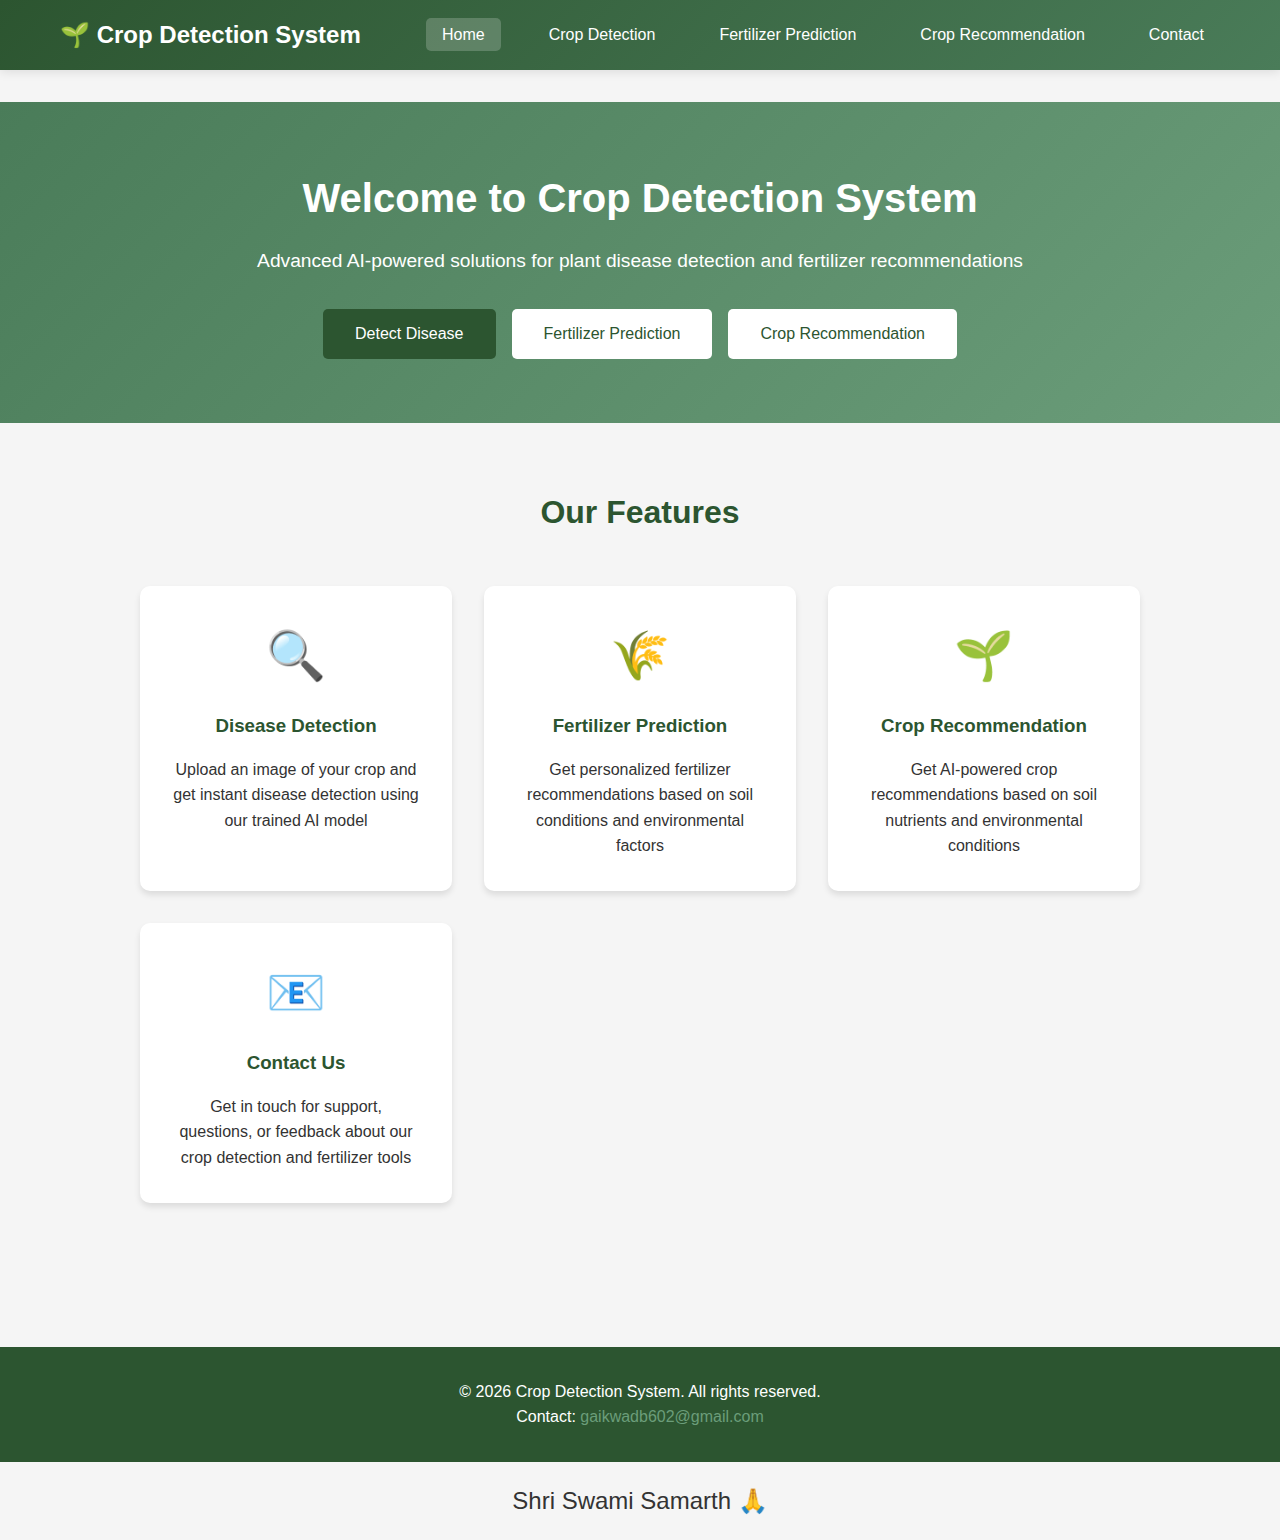
<file: templates/index.html>
<!DOCTYPE html>
<html lang="en">
<head>
    <meta charset="UTF-8">
    <meta name="viewport" content="width=device-width, initial-scale=1.0">
    <title>Crop Detection System - Home</title>
    <link rel="stylesheet" href="/static/css/style.css">
</head>
<body>
    <header>
        <nav class="navbar">
            <div class="container">
                <div class="logo">
                    <h1>🌱 Crop Detection System</h1>
                </div>
                <ul class="nav-menu">
                    <li><a href="/" class="active">Home</a></li>
                    <li><a href="/crop-detection">Crop Detection</a></li>
                    <li><a href="/fertilizer">Fertilizer Prediction</a></li>
                    <li><a href="/crop-recommendation">Crop Recommendation</a></li>
                    <li><a href="/contact">Contact</a></li>
                </ul>
            </div>
        </nav>
    </header>

    <main>
        <section class="hero">
            <div class="container">
                <h2>Welcome to Crop Detection System</h2>
                <p>Advanced AI-powered solutions for plant disease detection and fertilizer recommendations</p>
                <div class="hero-buttons">
                    <a href="/crop-detection" class="btn btn-primary">Detect Disease</a>
                    <a href="/fertilizer" class="btn btn-secondary">Fertilizer Prediction</a>
                    <a href="/crop-recommendation" class="btn btn-secondary">Crop Recommendation</a>
                </div>
            </div>
        </section>

        <section class="features">
            <div class="container">
                <h2>Our Features</h2>
                <div class="feature-grid">
                    <a href="/crop-detection" class="feature-card feature-card-link">
                        <div class="feature-icon">🔍</div>
                        <h3>Disease Detection</h3>
                        <p>Upload an image of your crop and get instant disease detection using our trained AI model</p>
                    </a>
                    <a href="/fertilizer" class="feature-card feature-card-link">
                        <div class="feature-icon">🌾</div>
                        <h3>Fertilizer Prediction</h3>
                        <p>Get personalized fertilizer recommendations based on soil conditions and environmental factors</p>
                    </a>
                    <a href="/crop-recommendation" class="feature-card feature-card-link">
                        <div class="feature-icon">🌱</div>
                        <h3>Crop Recommendation</h3>
                        <p>Get AI-powered crop recommendations based on soil nutrients and environmental conditions</p>
                    </a>
                    <a href="/contact" class="feature-card feature-card-link">
                        <div class="feature-icon">📧</div>
                        <h3>Contact Us</h3>
                        <p>Get in touch for support, questions, or feedback about our crop detection and fertilizer tools</p>
                    </a>
                </div>
            </div>
        </section>
    </main>

    <footer>
        <div class="container">
            <p>&copy; 2026 Crop Detection System. All rights reserved.</p>
            <p>Contact: <a href="mailto:gaikwadb602@gmail.com">gaikwadb602@gmail.com</a></p>
        </div>
    </footer>

    <div style="text-align: center; margin: 20px; font-size: 24px;">
        Shri Swami Samarth 🙏
    </div>

</body>
</html>
</file>
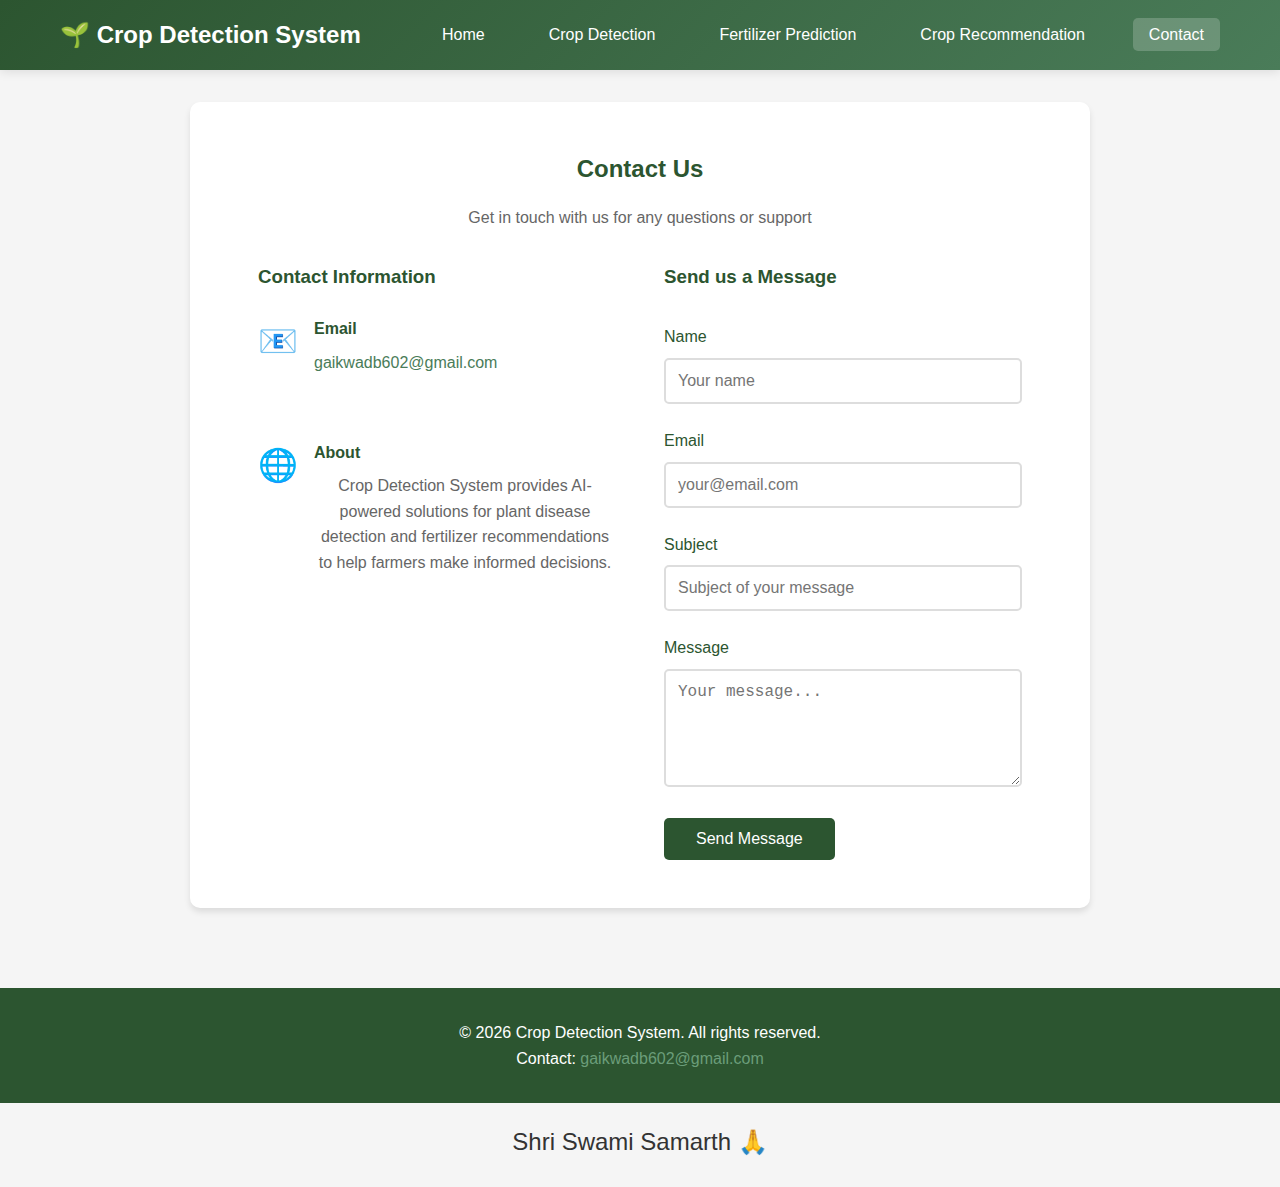
<file: templates/contact.html>
<!DOCTYPE html>
<html lang="en">
<head>
    <meta charset="UTF-8">
    <meta name="viewport" content="width=device-width, initial-scale=1.0">
    <title>Contact Us - Crop Detection System</title>
    <link rel="stylesheet" href="/static/css/style.css">
</head>
<body>
    <header>
        <nav class="navbar">
            <div class="container">
                <div class="logo">
                    <h1>🌱 Crop Detection System</h1>
                </div>
                <ul class="nav-menu">
                    <li><a href="/">Home</a></li>
                    <li><a href="/crop-detection">Crop Detection</a></li>
                    <li><a href="/fertilizer">Fertilizer Prediction</a></li>
                    <li><a href="/crop-recommendation">Crop Recommendation</a></li>
                    <li><a href="/contact" class="active">Contact</a></li>
                </ul>
            </div>
        </nav>
    </header>

    <main>
        <section class="contact-section">
            <div class="container">
                <h2>Contact Us</h2>
                <p>Get in touch with us for any questions or support</p>
                
                <div class="contact-container">
                    <div class="contact-info">
                        <h3>Contact Information</h3>
                        <div class="contact-item">
                            <div class="contact-icon">📧</div>
                            <div>
                                <h4>Email</h4>
                                <p><a href="mailto:gaikwadb602@gmail.com">gaikwadb602@gmail.com</a></p>
                            </div>
                        </div>
                        
                        <div class="contact-item">
                            <div class="contact-icon">🌐</div>
                            <div>
                                <h4>About</h4>
                                <p>Crop Detection System provides AI-powered solutions for plant disease detection and fertilizer recommendations to help farmers make informed decisions.</p>
                            </div>
                        </div>
                    </div>

                    <div class="contact-form-container">
                        <h3>Send us a Message</h3>
                        <div id="formMessage" class="form-message" style="display: none;"></div>
                        <form class="contact-form" id="contactForm">
                            <div class="form-group">
                                <label for="name">Name</label>
                                <input type="text" id="name" name="name" required placeholder="Your name">
                            </div>
                            
                            <div class="form-group">
                                <label for="email">Email</label>
                                <input type="email" id="email" name="email" required placeholder="your@email.com">
                            </div>
                            
                            <div class="form-group">
                                <label for="subject">Subject</label>
                                <input type="text" id="subject" name="subject" required placeholder="Subject of your message">
                            </div>
                            
                            <div class="form-group">
                                <label for="message">Message</label>
                                <textarea id="message" name="message" rows="5" required placeholder="Your message..."></textarea>
                            </div>
                            
                            <button type="submit" class="btn btn-primary" id="submitBtn">Send Message</button>
                        </form>
                    </div>
                </div>
            </div>
        </section>
    </main>

    <footer>
        <div class="container">
            <p>&copy; 2026 Crop Detection System. All rights reserved.</p>
            <p>Contact: <a href="mailto:gaikwadb602@gmail.com">gaikwadb602@gmail.com</a></p>
        </div>
    </footer>

    <script>
        const form = document.getElementById('contactForm');
        const submitBtn = document.getElementById('submitBtn');
        const formMessage = document.getElementById('formMessage');

        function showMessage(text, isError = false) {
            formMessage.textContent = text;
            formMessage.style.display = 'block';
            formMessage.className = 'form-message ' + (isError ? 'form-message-error' : 'form-message-success');
            formMessage.scrollIntoView({ behavior: 'smooth', block: 'nearest' });
        }

        function hideMessage() {
            formMessage.style.display = 'none';
        }

        form.addEventListener('submit', async (e) => {
            e.preventDefault();
            hideMessage();
            
            const formData = new FormData(form);
            const data = {
                name: formData.get('name'),
                email: formData.get('email'),
                subject: formData.get('subject'),
                message: formData.get('message')
            };

            submitBtn.disabled = true;
            submitBtn.textContent = 'Sending...';

            try {
                const response = await fetch('/api/contact', {
                    method: 'POST',
                    headers: {
                        'Content-Type': 'application/x-www-form-urlencoded',
                        'Accept': 'application/json'
                    },
                    body: new URLSearchParams(data)
                });

                const result = await response.json();

                if (result.success) {
                    showMessage(result.message);
                    form.reset();
                } else {
                    showMessage(result.message || 'Something went wrong. Please try again.', true);
                }
            } catch (err) {
                showMessage('Network error. Please check your connection and try again.', true);
            } finally {
                submitBtn.disabled = false;
                submitBtn.textContent = 'Send Message';
            }
        });
    </script>

    <div style="text-align: center; margin: 20px; font-size: 24px;">
        Shri Swami Samarth 🙏
    </div>

</body>
</html>
</file>
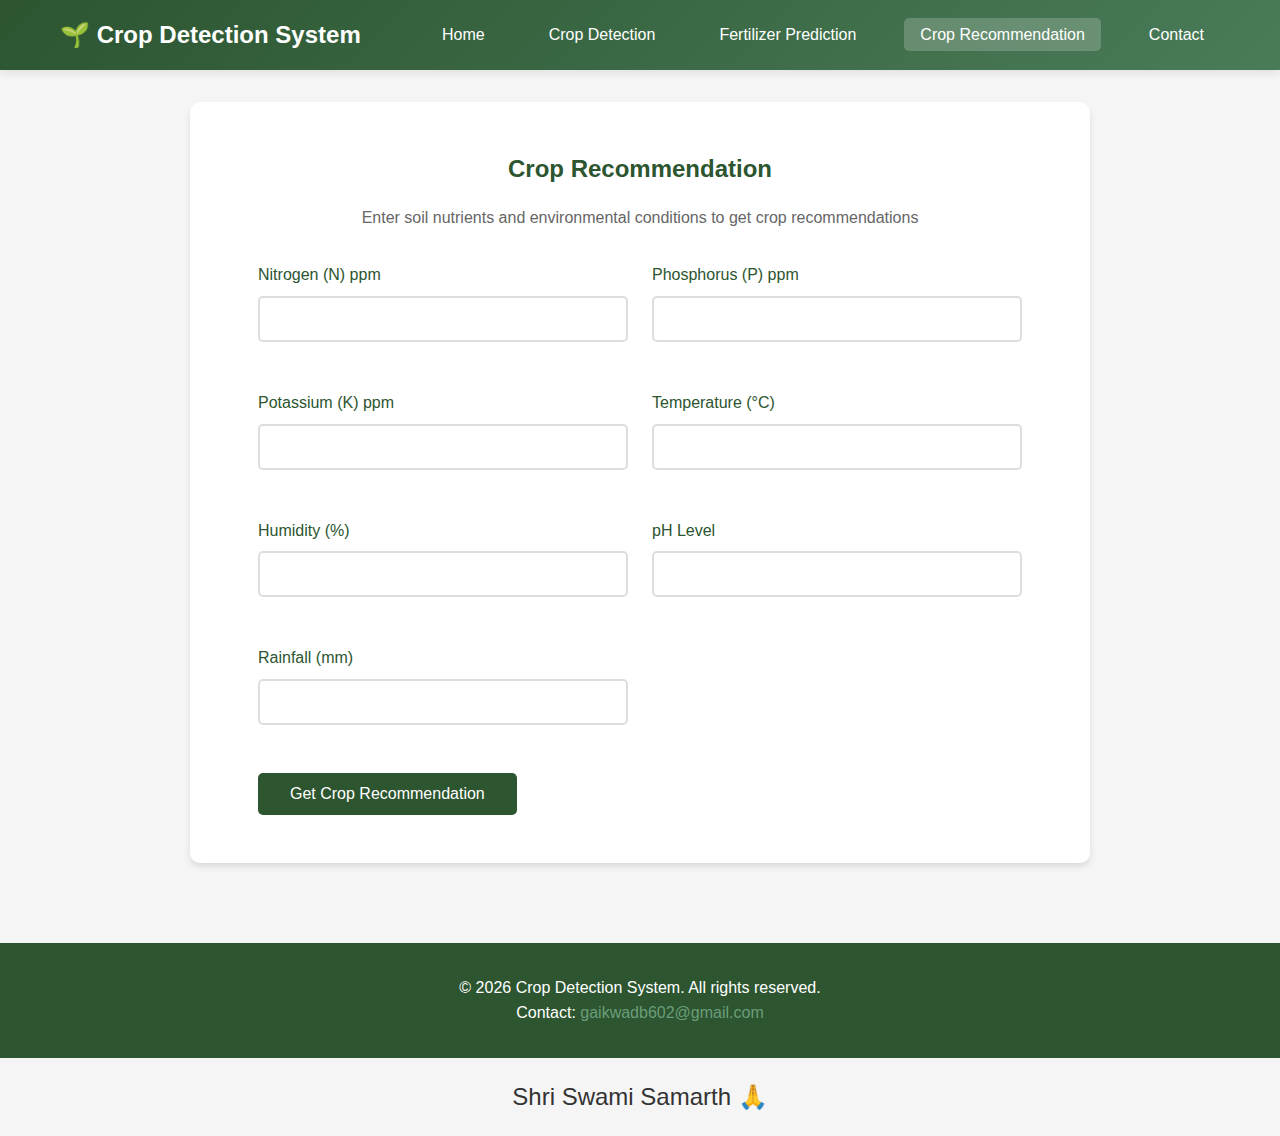
<file: templates/crop_recommendation.html>
<!DOCTYPE html>
<html lang="en">
<head>
    <meta charset="UTF-8">
    <meta name="viewport" content="width=device-width, initial-scale=1.0">
    <title>Crop Recommendation - AI Crop Recommendation</title>
    <link rel="stylesheet" href="/static/css/style.css">
</head>
<body>
    <header>
        <nav class="navbar">
            <div class="container">
                <div class="logo">
                    <h1>🌱 Crop Detection System</h1>
                </div>
                <ul class="nav-menu">
                    <li><a href="/">Home</a></li>
                    <li><a href="/crop-detection">Crop Detection</a></li>
                    <li><a href="/fertilizer">Fertilizer Prediction</a></li>
                    <li><a href="/crop-recommendation" class="active">Crop Recommendation</a></li>
                    <li><a href="/contact">Contact</a></li>
                </ul>
            </div>
        </nav>
    </header>

    <main>
        <section class="fertilizer-section">
            <div class="container">
                <h2>Crop Recommendation</h2>
                <p>Enter soil nutrients and environmental conditions to get crop recommendations</p>

                <form id="cropForm" class="fertilizer-form">
                    <div class="form-grid">
                        <div class="form-group">
                            <label for="nitrogen">Nitrogen (N) ppm</label>
                            <input type="number" id="nitrogen" name="nitrogen" step="0.1" required>
                        </div>

                        <div class="form-group">
                            <label for="phosphorus">Phosphorus (P) ppm</label>
                            <input type="number" id="phosphorus" name="phosphorus" step="0.1" required>
                        </div>

                        <div class="form-group">
                            <label for="potassium">Potassium (K) ppm</label>
                            <input type="number" id="potassium" name="potassium" step="0.1" required>
                        </div>

                        <div class="form-group">
                            <label for="temperature">Temperature (°C)</label>
                            <input type="number" id="temperature" name="temperature" step="0.1" required>
                        </div>

                        <div class="form-group">
                            <label for="humidity">Humidity (%)</label>
                            <input type="number" id="humidity" name="humidity" step="0.1" min="0" max="100" required>
                        </div>

                        <div class="form-group">
                            <label for="ph">pH Level</label>
                            <input type="number" id="ph" name="ph" step="0.1" min="0" max="14" required>
                        </div>

                        <div class="form-group">
                            <label for="rainfall">Rainfall (mm)</label>
                            <input type="number" id="rainfall" name="rainfall" step="0.1" required>
                        </div>
                    </div>

                    <button type="submit" class="btn btn-primary">Get Crop Recommendation</button>
                </form>

                <div id="cropResult" class="result-container" style="display: none;">
                    <h3>Crop Recommendation</h3>
                    <div id="cropResultContent"></div>
                </div>

                <div id="cropLoading" class="loading" style="display: none;">
                    <div class="spinner"></div>
                    <p>Processing...</p>
                </div>
            </div>
        </section>
    </main>

    <footer>
        <div class="container">
            <p>&copy; 2026 Crop Detection System. All rights reserved.</p>
            <p>Contact: <a href="mailto:gaikwadb602@gmail.com">gaikwadb602@gmail.com</a></p>
        </div>
    </footer>

    <script>
        const form = document.getElementById('cropForm');
        const result = document.getElementById('cropResult');
        const loading = document.getElementById('cropLoading');

        form.addEventListener('submit', async (e) => {
            e.preventDefault();

            const formData = new FormData(form);
            const data = {
                nitrogen: parseFloat(formData.get('nitrogen')),
                phosphorus: parseFloat(formData.get('phosphorus')),
                potassium: parseFloat(formData.get('potassium')),
                temperature: parseFloat(formData.get('temperature')),
                humidity: parseFloat(formData.get('humidity')),
                ph: parseFloat(formData.get('ph')),
                rainfall: parseFloat(formData.get('rainfall'))
            };

            loading.style.display = 'block';
            result.style.display = 'none';

            try {
                const response = await fetch('/api/crop-predict', {
                    method: 'POST',
                    headers: {
                        'Content-Type': 'application/x-www-form-urlencoded',
                    },
                    body: new URLSearchParams(data)
                });

                const responseData = await response.json();
                displayCropResult(responseData);
            } catch (error) {
                alert('Error: ' + error.message);
            } finally {
                loading.style.display = 'none';
            }
        });

        function displayCropResult(data) {
            const resultContent = document.getElementById('cropResultContent');
            const input = data.input_data || data;

            if (data.error || !data.success) {
                resultContent.innerHTML = `
                    <div class="result-card error">
                        <p><strong>Error:</strong> ${data.message || 'Something went wrong. Please try again.'}</p>
                    </div>
                `;
            } else {
                const rec = data.recommendation || '';
                const recHtml = rec.replace(/\n/g, '<br>').replace(/\*\*/g, '');
                resultContent.innerHTML = `
                    <div class="result-card">
                        <h4>Crop Recommendation (ML Model)</h4>
                        <div class="fertilizer-recommendation">${recHtml || 'No recommendation available.'}</div>
                        <div class="input-summary">
                            <h5>Input Summary:</h5>
                            <ul>
                                <li>Nitrogen: ${input.nitrogen} ppm</li>
                                <li>Phosphorus: ${input.phosphorus} ppm</li>
                                <li>Potassium: ${input.potassium} ppm</li>
                                <li>Temperature: ${input.temperature}°C</li>
                                <li>Humidity: ${input.humidity}%</li>
                                <li>pH: ${input.ph}</li>
                                <li>Rainfall: ${input.rainfall} mm</li>
                            </ul>
                        </div>
                    </div>
                `;
            }

            result.style.display = 'block';
        }
    </script>

    <div style="text-align: center; margin: 20px; font-size: 24px;">
        Shri Swami Samarth 🙏
    </div>

</body>
</html>
</file>
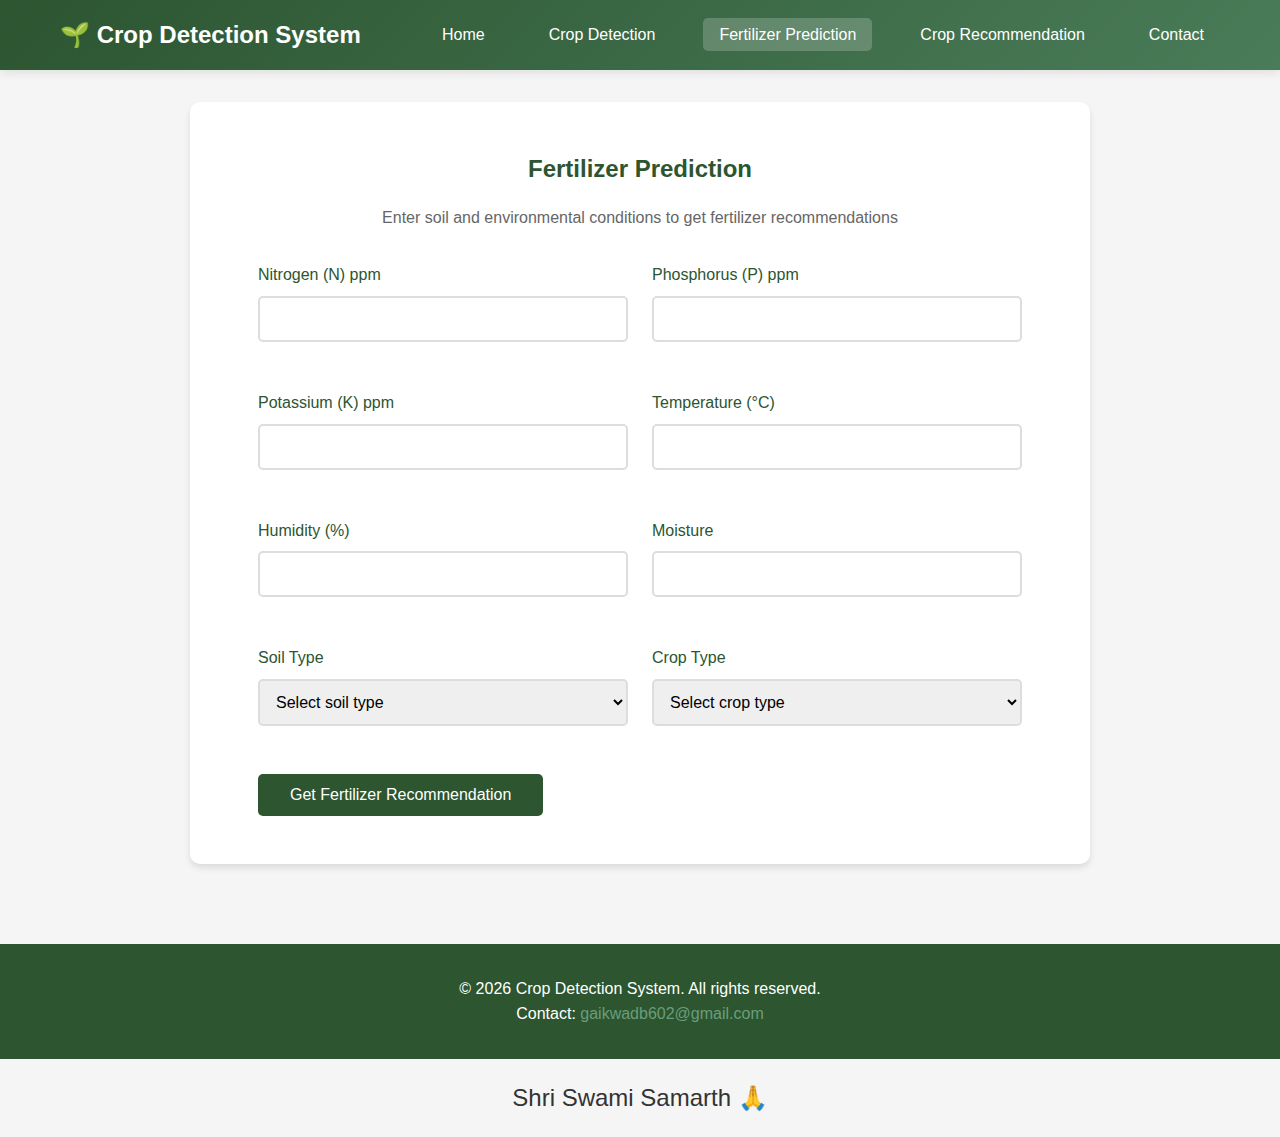
<file: templates/fertilizer.html>
<!DOCTYPE html>
<html lang="en">
<head>
    <meta charset="UTF-8">
    <meta name="viewport" content="width=device-width, initial-scale=1.0">
    <title>Fertilizer Prediction - AI Fertilizer Recommendation</title>
    <link rel="stylesheet" href="/static/css/style.css">
</head>
<body>
    <header>
        <nav class="navbar">
            <div class="container">
                <div class="logo">
                    <h1>🌱 Crop Detection System</h1>
                </div>
                <ul class="nav-menu">
                    <li><a href="/">Home</a></li>
                    <li><a href="/crop-detection">Crop Detection</a></li>
                    <li><a href="/fertilizer" class="active">Fertilizer Prediction</a></li>
                    <li><a href="/crop-recommendation">Crop Recommendation</a></li>
                    <li><a href="/contact">Contact</a></li>
                </ul>
            </div>
        </nav>
    </header>

    <main>
        <section class="fertilizer-section">
            <div class="container">
                <h2>Fertilizer Prediction</h2>
                <p>Enter soil and environmental conditions to get fertilizer recommendations</p>
                
                <form id="fertilizerForm" class="fertilizer-form">
                    <div class="form-grid">
                        <div class="form-group">
                            <label for="nitrogen">Nitrogen (N) ppm</label>
                            <input type="number" id="nitrogen" name="nitrogen" step="0.1" required>
                        </div>
                        
                        <div class="form-group">
                            <label for="phosphorus">Phosphorus (P) ppm</label>
                            <input type="number" id="phosphorus" name="phosphorus" step="0.1" required>
                        </div>
                        
                        <div class="form-group">
                            <label for="potassium">Potassium (K) ppm</label>
                            <input type="number" id="potassium" name="potassium" step="0.1" required>
                        </div>
                        
                        <div class="form-group">
                            <label for="temperature">Temperature (°C)</label>
                            <input type="number" id="temperature" name="temperature" step="0.1" required>
                        </div>
                        
                        <div class="form-group">
                            <label for="humidity">Humidity (%)</label>
                            <input type="number" id="humidity" name="humidity" step="0.1" min="0" max="100" required>
                        </div>
                        
                        <div class="form-group">
                            <label for="moisture">Moisture</label>
                            <input type="number" id="moisture" name="moisture" step="0.1" min="0" max="100" required>
                        </div>
                        
                        <div class="form-group">
                            <label for="soil_type">Soil Type</label>
                            <select id="soil_type" name="soil_type" required>
                                <option value="">Select soil type</option>
                                <option value="Black">Black</option>
                                <option value="Clayey">Clayey</option>
                                <option value="Loamy">Loamy</option>
                                <option value="Red">Red</option>
                                <option value="Sandy">Sandy</option>
                            </select>
                        </div>
                        
                        <div class="form-group">
                            <label for="crop_type">Crop Type</label>
                            <select id="crop_type" name="crop_type" required>
                                <option value="">Select crop type</option>
                                <option value="Barley">Barley</option>
                                <option value="Cotton">Cotton</option>
                                <option value="Ground Nuts">Ground Nuts</option>
                                <option value="Maize">Maize</option>
                                <option value="Millets">Millets</option>
                                <option value="Oil seeds">Oil seeds</option>
                                <option value="Paddy">Paddy</option>
                                <option value="Pulses">Pulses</option>
                                <option value="Sugarcane">Sugarcane</option>
                                <option value="Tobacco">Tobacco</option>
                                <option value="Wheat">Wheat</option>
                            </select>
                        </div>
                    </div>

                    <button type="submit" class="btn btn-primary">Get Fertilizer Recommendation</button>
                </form>

                <div id="fertilizerResult" class="result-container" style="display: none;">
                    <h3>Fertilizer Recommendation</h3>
                    <div id="fertilizerResultContent"></div>
                </div>

                <div id="fertilizerLoading" class="loading" style="display: none;">
                    <div class="spinner"></div>
                    <p>Processing...</p>
                </div>
            </div>
        </section>
    </main>

    <footer>
        <div class="container">
            <p>&copy; 2026 Crop Detection System. All rights reserved.</p>
            <p>Contact: <a href="mailto:gaikwadb602@gmail.com">gaikwadb602@gmail.com</a></p>
        </div>
    </footer>

    <script>
        const form = document.getElementById('fertilizerForm');
        const result = document.getElementById('fertilizerResult');
        const loading = document.getElementById('fertilizerLoading');

        form.addEventListener('submit', async (e) => {
            e.preventDefault();
            
            const formData = new FormData(form);
            const data = {
                nitrogen: parseFloat(formData.get('nitrogen')),
                phosphorus: parseFloat(formData.get('phosphorus')),
                potassium: parseFloat(formData.get('potassium')),
                temperature: parseFloat(formData.get('temperature')),
                humidity: parseFloat(formData.get('humidity')),
                moisture: parseFloat(formData.get('moisture')),
                soil_type: formData.get('soil_type'),
                crop_type: formData.get('crop_type')
            };

            loading.style.display = 'block';
            result.style.display = 'none';

            try {
                const response = await fetch('/api/fertilizer-predict', {
                    method: 'POST',
                    headers: {
                        'Content-Type': 'application/x-www-form-urlencoded',
                    },
                    body: new URLSearchParams(data)
                });

                const responseData = await response.json();
                displayFertilizerResult(responseData);
            } catch (error) {
                alert('Error: ' + error.message);
            } finally {
                loading.style.display = 'none';
            }
        });

        function displayFertilizerResult(data) {
            const resultContent = document.getElementById('fertilizerResultContent');
            const input = data.input_data || data;
            
            if (data.error || !data.success) {
                resultContent.innerHTML = `
                    <div class="result-card error">
                        <p><strong>Error:</strong> ${data.message || 'Something went wrong. Please try again.'}</p>
                    </div>
                `;
            } else {
                const rec = data.recommendation || '';
                const recHtml = rec.replace(/\n/g, '<br>').replace(/\*\*/g, '');
                resultContent.innerHTML = `
                    <div class="result-card">
                        <h4>Fertilizer Recommendation (ML Model)</h4>
                        <div class="fertilizer-recommendation">${recHtml || 'No recommendation available.'}</div>
                        <div class="input-summary">
                            <h5>Input Summary:</h5>
                            <ul>
                                <li>Nitrogen: ${input.nitrogen} ppm</li>
                                <li>Phosphorus: ${input.phosphorus} ppm</li>
                                <li>Potassium: ${input.potassium} ppm</li>
                                <li>Temperature: ${input.temperature}°C</li>
                                <li>Humidity: ${input.humidity}%</li>
                                <li>Moisture: ${input.moisture}</li>
                                <li>Soil Type: ${input.soil_type}</li>
                                <li>Crop Type: ${input.crop_type}</li>
                            </ul>
                        </div>
                    </div>
                `;
            }
            
            result.style.display = 'block';
        }
    </script>

    <div style="text-align: center; margin: 20px; font-size: 24px;">
        Shri Swami Samarth 🙏
    </div>

</body>
</html>
</file>
<file: static/css/style.css>
* {
    margin: 0;
    padding: 0;
    box-sizing: border-box;
}

body {
    font-family: 'Segoe UI', Tahoma, Geneva, Verdana, sans-serif;
    line-height: 1.6;
    color: #333;
    background-color: #f5f5f5;
}

.container {
    max-width: 1200px;
    margin: 0 auto;
    padding: 0 20px;
}

/* Header & Navigation */
header {
    background: linear-gradient(135deg, #2c5530 0%, #4a7c59 100%);
    color: white;
    padding: 1rem 0;
    box-shadow: 0 2px 10px rgba(0,0,0,0.1);
}

.navbar {
    padding: 0;
}

.navbar .container {
    display: flex;
    justify-content: space-between;
    align-items: center;
}

.logo h1 {
    font-size: 1.5rem;
    font-weight: 600;
}

.nav-menu {
    display: flex;
    list-style: none;
    gap: 2rem;
}

.nav-menu a {
    color: white;
    text-decoration: none;
    font-weight: 500;
    transition: opacity 0.3s;
    padding: 0.5rem 1rem;
    border-radius: 5px;
}

.nav-menu a:hover,
.nav-menu a.active {
    background-color: rgba(255,255,255,0.2);
}

/* Main Content */
main {
    min-height: calc(100vh - 200px);
    padding: 2rem 0;
}

/* Hero Section */
.hero {
    background: linear-gradient(135deg, #4a7c59 0%, #6b9d7a 100%);
    color: white;
    padding: 4rem 0;
    text-align: center;
}

.hero h2 {
    font-size: 2.5rem;
    margin-bottom: 1rem;
}

.hero p {
    font-size: 1.2rem;
    margin-bottom: 2rem;
}

.hero-buttons {
    display: flex;
    gap: 1rem;
    justify-content: center;
    flex-wrap: wrap;
}

/* Buttons */
.btn {
    padding: 0.75rem 2rem;
    border: none;
    border-radius: 5px;
    font-size: 1rem;
    cursor: pointer;
    text-decoration: none;
    display: inline-block;
    transition: all 0.3s;
    font-weight: 500;
}

.btn-primary {
    background-color: #2c5530;
    color: white;
}

.btn-primary:hover {
    background-color: #1e3a21;
    transform: translateY(-2px);
}

.btn-secondary {
    background-color: white;
    color: #2c5530;
}

.btn-secondary:hover {
    background-color: #f0f0f0;
    transform: translateY(-2px);
}

/* Features Section */
.features {
    padding: 4rem 0;
}

.features h2 {
    text-align: center;
    font-size: 2rem;
    margin-bottom: 3rem;
    color: #2c5530;
}

.feature-grid {
    display: grid;
    grid-template-columns: repeat(auto-fit, minmax(300px, 1fr));
    gap: 2rem;
    max-width: 1000px;
    margin: 0 auto;
}

.feature-card {
    background: white;
    padding: 2rem;
    border-radius: 10px;
    box-shadow: 0 4px 6px rgba(0,0,0,0.1);
    text-align: center;
    transition: transform 0.3s;
}

.feature-card:hover {
    transform: translateY(-5px);
}

.feature-card-link {
    text-decoration: none;
    color: inherit;
    display: block;
}

.feature-card-link:hover {
    box-shadow: 0 8px 16px rgba(0,0,0,0.15);
}

.feature-icon {
    font-size: 3rem;
    margin-bottom: 1rem;
}

.feature-card h3 {
    color: #2c5530;
    margin-bottom: 1rem;
}

/* Detection Section */
.detection-section,
.fertilizer-section,
.contact-section {
    max-width: 900px;
    margin: 0 auto;
    background: white;
    padding: 3rem;
    border-radius: 10px;
    box-shadow: 0 4px 6px rgba(0,0,0,0.1);
}

.detection-section h2,
.fertilizer-section h2,
.contact-section h2 {
    color: #2c5530;
    margin-bottom: 1rem;
    text-align: center;
}

.detection-section p,
.fertilizer-section p,
.contact-section p {
    text-align: center;
    margin-bottom: 2rem;
    color: #666;
}

/* Upload Box */
.upload-container {
    margin: 2rem 0;
}

.upload-box {
    border: 3px dashed #4a7c59;
    border-radius: 10px;
    padding: 3rem;
    text-align: center;
    cursor: pointer;
    transition: all 0.3s;
    background-color: #f9f9f9;
}

.upload-box:hover,
.upload-box.drag-over {
    background-color: #e8f5e9;
    border-color: #2c5530;
}

.upload-icon {
    font-size: 3rem;
    margin-bottom: 1rem;
}

.upload-hint {
    color: #666;
    font-size: 0.9rem;
}

.image-preview {
    position: relative;
    margin: 2rem 0;
    text-align: center;
}

.image-preview img {
    max-width: 100%;
    max-height: 400px;
    border-radius: 10px;
    box-shadow: 0 4px 6px rgba(0,0,0,0.1);
}

.btn-remove {
    position: absolute;
    top: 10px;
    right: 10px;
    background: #ff4444;
    color: white;
    border: none;
    border-radius: 50%;
    width: 30px;
    height: 30px;
    cursor: pointer;
    font-size: 1.2rem;
}

/* Forms */
.fertilizer-form,
.contact-form {
    margin-top: 2rem;
}

.form-grid {
    display: grid;
    grid-template-columns: repeat(auto-fit, minmax(250px, 1fr));
    gap: 1.5rem;
    margin-bottom: 1.5rem;
    max-width: 800px;
    margin-left: auto;
    margin-right: auto;
}

.form-group {
    margin-bottom: 1.5rem;
}

.form-group label {
    display: block;
    margin-bottom: 0.5rem;
    color: #2c5530;
    font-weight: 500;
}

.form-group input,
.form-group textarea,
.form-group select {
    width: 100%;
    padding: 0.75rem;
    border: 2px solid #ddd;
    border-radius: 5px;
    font-size: 1rem;
    transition: border-color 0.3s;
}

.form-group input:focus,
.form-group textarea:focus,
.form-group select:focus {
    outline: none;
    border-color: #4a7c59;
}

.form-group textarea {
    resize: vertical;
}

.form-message {
    padding: 1rem;
    border-radius: 5px;
    margin-bottom: 1.5rem;
}

.form-message-success {
    background-color: #d4edda;
    color: #155724;
    border: 1px solid #c3e6cb;
}

.form-message-error {
    background-color: #f8d7da;
    color: #721c24;
    border: 1px solid #f5c6cb;
}

/* Results */
.result-container {
    margin-top: 2rem;
    padding: 2rem;
    background-color: #f9f9f9;
    border-radius: 10px;
    border-left: 4px solid #4a7c59;
}

.result-container h3 {
    color: #2c5530;
    margin-bottom: 1rem;
}

.result-card {
    background: white;
    padding: 1.5rem;
    border-radius: 5px;
    margin-top: 1rem;
}

.result-card.error {
    border-left: 4px solid #ff4444;
}

.disease-name,
.fertilizer-name,
.fertilizer-recommendation {
    font-size: 1rem;
    color: #333;
    line-height: 1.6;
}

.fertilizer-recommendation {
    margin: 1rem 0;
}

.confidence {
    color: #666;
    font-size: 1.1rem;
}

.input-summary {
    margin-top: 1.5rem;
    padding-top: 1.5rem;
    border-top: 1px solid #ddd;
}

.input-summary h5 {
    color: #2c5530;
    margin-bottom: 0.5rem;
}

.input-summary ul {
    list-style: none;
    padding-left: 0;
}

.input-summary li {
    padding: 0.5rem 0;
    color: #666;
}

/* Loading */
.loading {
    text-align: center;
    padding: 2rem;
}

.spinner {
    border: 4px solid #f3f3f3;
    border-top: 4px solid #4a7c59;
    border-radius: 50%;
    width: 50px;
    height: 50px;
    animation: spin 1s linear infinite;
    margin: 0 auto 1rem;
}

@keyframes spin {
    0% { transform: rotate(0deg); }
    100% { transform: rotate(360deg); }
}

/* Contact Section */
.contact-container {
    display: grid;
    grid-template-columns: repeat(auto-fit, minmax(300px, 1fr));
    gap: 3rem;
    margin-top: 2rem;
}

.contact-info h3,
.contact-form-container h3 {
    color: #2c5530;
    margin-bottom: 1.5rem;
}

.contact-item {
    display: flex;
    gap: 1rem;
    margin-bottom: 2rem;
}

.contact-icon {
    font-size: 2rem;
}

.contact-item h4 {
    color: #2c5530;
    margin-bottom: 0.5rem;
}

.contact-item a {
    color: #4a7c59;
    text-decoration: none;
}

.contact-item a:hover {
    text-decoration: underline;
}

/* Footer */
footer {
    background-color: #2c5530;
    color: white;
    text-align: center;
    padding: 2rem 0;
    margin-top: 3rem;
}

footer a {
    color: #6b9d7a;
    text-decoration: none;
}

footer a:hover {
    text-decoration: underline;
}

/* Responsive */
@media (max-width: 768px) {
    .nav-menu {
        flex-direction: column;
        gap: 0.5rem;
        text-align: center;
    }
    
    .hero h2 {
        font-size: 2rem;
    }
    
    .detection-section,
    .fertilizer-section,
    .contact-section {
        padding: 1.5rem;
    }
    
    .form-grid {
        grid-template-columns: 1fr;
        max-width: 100%;
    }
    
    .contact-container {
        grid-template-columns: 1fr;
    }
    
    .hero-buttons {
        flex-direction: column;
        align-items: center;
    }
}

/* History Section */
.history-section {
    margin-top: 3rem;
    padding: 2rem;
    background: white;
    border-radius: 10px;
    box-shadow: 0 4px 6px rgba(0,0,0,0.1);
}

.history-section h3 {
    color: #2c5530;
    margin-bottom: 1.5rem;
    font-size: 1.5rem;
}

.history-item {
    display: flex;
    gap: 1rem;
    padding: 1rem;
    border: 1px solid #e0e0e0;
    border-radius: 8px;
    margin-bottom: 1rem;
    background: #fafafa;
    transition: all 0.3s ease;
}

.history-item:hover {
    box-shadow: 0 2px 8px rgba(0,0,0,0.1);
    transform: translateY(-2px);
}

.history-image {
    flex-shrink: 0;
}

.history-image img {
    width: 80px;
    height: 80px;
    object-fit: cover;
    border-radius: 6px;
    cursor: pointer;
    transition: transform 0.3s ease;
}

.history-image img:hover {
    transform: scale(1.05);
}

.history-details {
    flex: 1;
}

.history-header {
    display: flex;
    justify-content: space-between;
    align-items: flex-start;
    margin-bottom: 0.5rem;
}

.history-header h5 {
    color: #2c5530;
    font-size: 1.1rem;
    margin: 0;
}

.history-confidence {
    background: #4a7c59;
    color: white;
    padding: 0.25rem 0.5rem;
    border-radius: 4px;
    font-size: 0.9rem;
    font-weight: 500;
}

.history-date {
    color: #666;
    font-size: 0.9rem;
    margin-bottom: 0.25rem;
}

.history-filename {
    color: #888;
    font-size: 0.8rem;
    font-family: monospace;
}

/* Enhanced Result Display */
.result-card {
    background: white;
    border-radius: 10px;
    padding: 2rem;
    box-shadow: 0 4px 6px rgba(0,0,0,0.1);
}

.result-header {
    display: flex;
    justify-content: space-between;
    align-items: center;
    margin-bottom: 1.5rem;
    padding-bottom: 1rem;
    border-bottom: 2px solid #f0f0f0;
}

.result-header h4 {
    color: #2c5530;
    font-size: 1.4rem;
}

.confidence-badge {
    background: linear-gradient(135deg, #4a7c59 0%, #2c5530 100%);
    color: white;
    padding: 0.5rem 1rem;
    border-radius: 20px;
    font-weight: 600;
    font-size: 0.9rem;
}

.disease-info {
    margin-bottom: 2rem;
}

.disease-info h5 {
    color: #d32f2f;
    margin-bottom: 1rem;
    font-size: 1.2rem;
}

.disease-info p {
    margin-bottom: 1rem;
    line-height: 1.6;
}

.disease-info .description {
    color: #555;
}

.disease-info .symptoms {
    color: #f57c00;
}

.disease-info .treatment {
    color: #2e7d32;
    font-weight: 500;
}

.prediction-details h6 {
    color: #2c5530;
    margin-bottom: 1rem;
    font-size: 1.1rem;
}

.predictions-list {
    display: flex;
    flex-direction: column;
    gap: 0.5rem;
}

.prediction-item {
    display: flex;
    justify-content: space-between;
    align-items: center;
    padding: 0.75rem;
    background: #f8f9fa;
    border-radius: 6px;
    border-left: 4px solid #e0e0e0;
    transition: all 0.3s ease;
}

.prediction-item.active {
    background: #e8f5e8;
    border-left-color: #4a7c59;
    font-weight: 500;
}

.prediction-item .class-name {
    color: #333;
    flex: 1;
}

.prediction-item .class-confidence {
    color: #666;
    font-weight: 600;
    min-width: 80px;
    text-align: right;
}

/* Image Modal */
.image-modal {
    position: fixed;
    top: 0;
    left: 0;
    width: 100%;
    height: 100%;
    background: rgba(0,0,0,0.8);
    display: flex;
    justify-content: center;
    align-items: center;
    z-index: 1000;
}

.modal-content {
    position: relative;
    max-width: 90%;
    max-height: 90%;
}

.modal-content img {
    max-width: 100%;
    max-height: 100%;
    border-radius: 8px;
    box-shadow: 0 10px 30px rgba(0,0,0,0.3);
}

.close-modal {
    position: absolute;
    top: -40px;
    right: 0;
    color: white;
    font-size: 2rem;
    cursor: pointer;
    background: rgba(0,0,0,0.5);
    padding: 0.5rem;
    border-radius: 50%;
    width: 40px;
    height: 40px;
    display: flex;
    align-items: center;
    justify-content: center;
}

.close-modal:hover {
    background: rgba(0,0,0,0.7);
}
</file>
